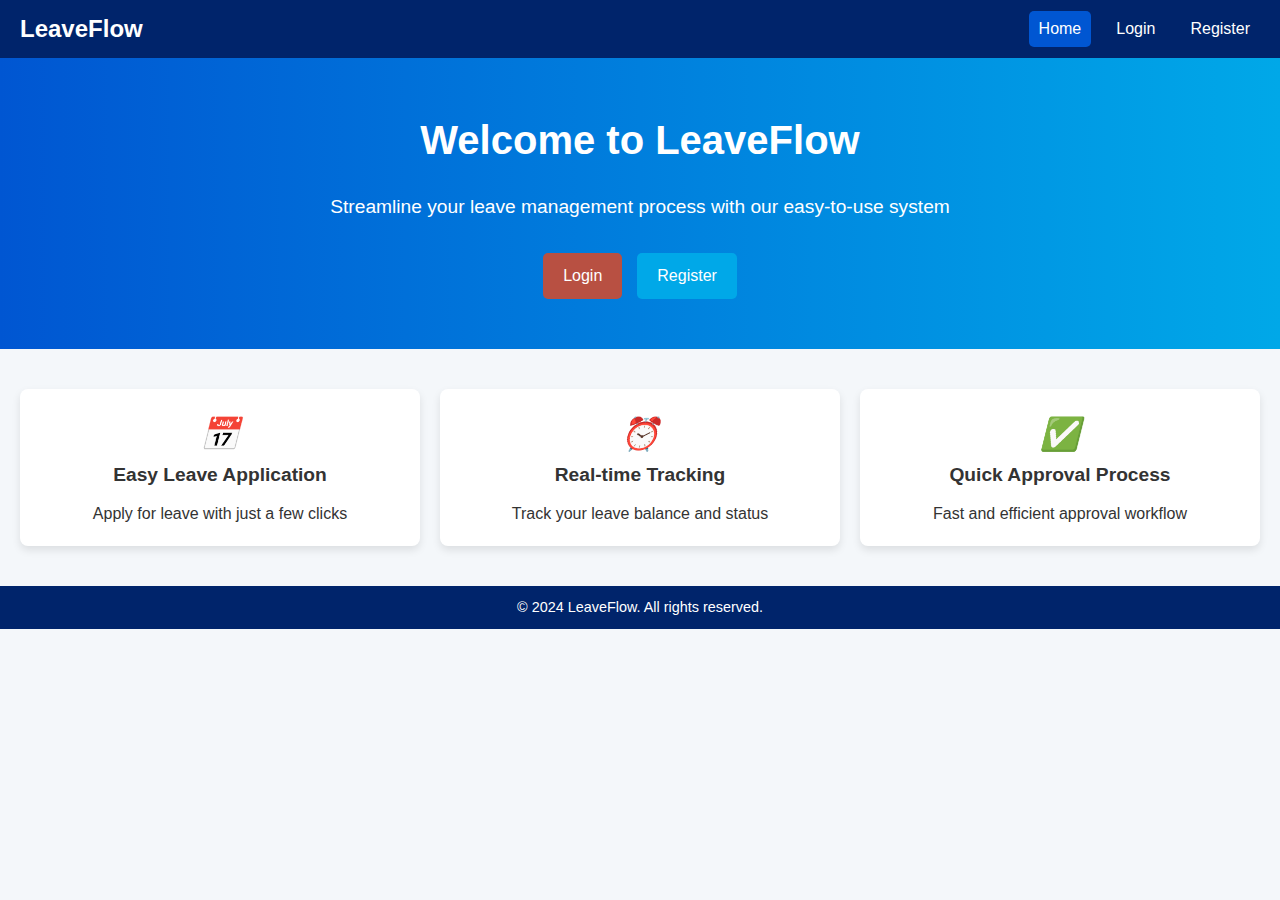
<file: employee leave management/index.html>
<!DOCTYPE html>
<html lang="en">
<head>
    <meta charset="UTF-8">
    <meta name="viewport" content="width=device-width, initial-scale=1.0">
    <title>LeaveFlow - Employee Leave Management</title>
    <style>
        /* Reset and Base Styles */
        * {
            margin: 0;
            padding: 0;
            box-sizing: border-box;
        }

        body {
            font-family: Arial, sans-serif;
            line-height: 1.6;
            background-color: #F4F7FA;
            color: #333;
        }

        /* Navbar Styles */
        .navbar {
            display: flex;
            justify-content: space-between;
            align-items: center;
            background-color: #00246B;
            padding: 10px 20px;
            color: white;
        }

        .nav-brand {
            font-size: 1.5rem;
            font-weight: bold;
        }

        .nav-menu {
            display: flex;
            gap: 15px;
        }

        .nav-menu a {
            color: white;
            text-decoration: none;
            font-size: 1rem;
            padding: 5px 10px;
        }

        .nav-menu a.active, .nav-menu a:hover {
            background-color: #0056D2;
            border-radius: 5px;
        }

        /* Hero Section */
        .hero {
            text-align: center;
            padding: 50px 20px;
            background: linear-gradient(90deg, #0056D2, #00A8E8);
            color: white;
        }

        .hero-content h1 {
            font-size: 2.5rem;
            margin-bottom: 20px;
        }

        .hero-content p {
            font-size: 1.2rem;
            margin-bottom: 30px;
        }

        .cta-buttons {
            display: flex;
            gap: 15px;
            justify-content: center;
        }

        .btn {
            padding: 10px 20px;
            text-decoration: none;
            font-size: 1rem;
            border-radius: 5px;
            transition: background-color 0.3s ease, transform 0.2s;
        }

        .btn-primary {
            background-color: #B85042;
            color: white;
        }

        .btn-primary:hover {
            background-color: hsl(327, 100%, 41%);
        }

        .btn-secondary {
            background-color: #00A8E8;
            color: white;
        }

        .btn-secondary:hover {
            background-color: #0056D2;
        }

        /* Feature Grid */
        .feature-grid {
            display: grid;
            grid-template-columns: repeat(auto-fit, minmax(250px, 1fr));
            gap: 20px;
            padding: 40px 20px;
            text-align: center;
            background-color: #F4F7FA;
        }

        .feature-card {
            background-color: white;
            padding: 20px;
            border-radius: 8px;
            box-shadow: 0 4px 8px rgba(0, 0, 0, 0.1);
        }

        .feature-card i {
            font-size: 2rem;
            color: #0056D2;
            margin-bottom: 15px;
        }

        .feature-card h3 {
            font-size: 1.2rem;
            margin-bottom: 10px;
        }

        /* Footer */
        footer {
            text-align: center;
            padding: 10px 20px;
            background-color: #00246B;
            color: white;
            font-size: 0.9rem;
        }

        footer p {
            margin: 0;
        }
    </style>
</head>
<body>
    <nav class="navbar">
        <div class="nav-brand">LeaveFlow</div>
        <div class="nav-menu">
            <a href="index.html" class="active">Home</a>
            <a href="login.html">Login</a>
            <a href="registration.html">Register</a>
        </div>
    </nav>

    <main class="hero">
        <div class="hero-content">
            <h1>Welcome to LeaveFlow</h1>
            <p>Streamline your leave management process with our easy-to-use system</p>
            <div class="cta-buttons">
                <a href="login.html" class="btn btn-primary">Login</a>
                <a href="registration.html" class="btn btn-secondary">Register</a>
            </div>
        </div>
    </main>

    <section class="feature-grid">
        <div class="feature-card">
            <i class="icon-calendar">📅</i>
            <h3>Easy Leave Application</h3>
            <p>Apply for leave with just a few clicks</p>
        </div>
        <div class="feature-card">
            <i class="icon-clock">⏰</i>
            <h3>Real-time Tracking</h3>
            <p>Track your leave balance and status</p>
        </div>
        <div class="feature-card">
            <i class="icon-check">✅</i>
            <h3>Quick Approval Process</h3>
            <p>Fast and efficient approval workflow</p>
        </div>
    </section>

    <footer>
        <p>&copy; 2024 LeaveFlow. All rights reserved.</p>
    </footer>
</body>
</html>
</file>
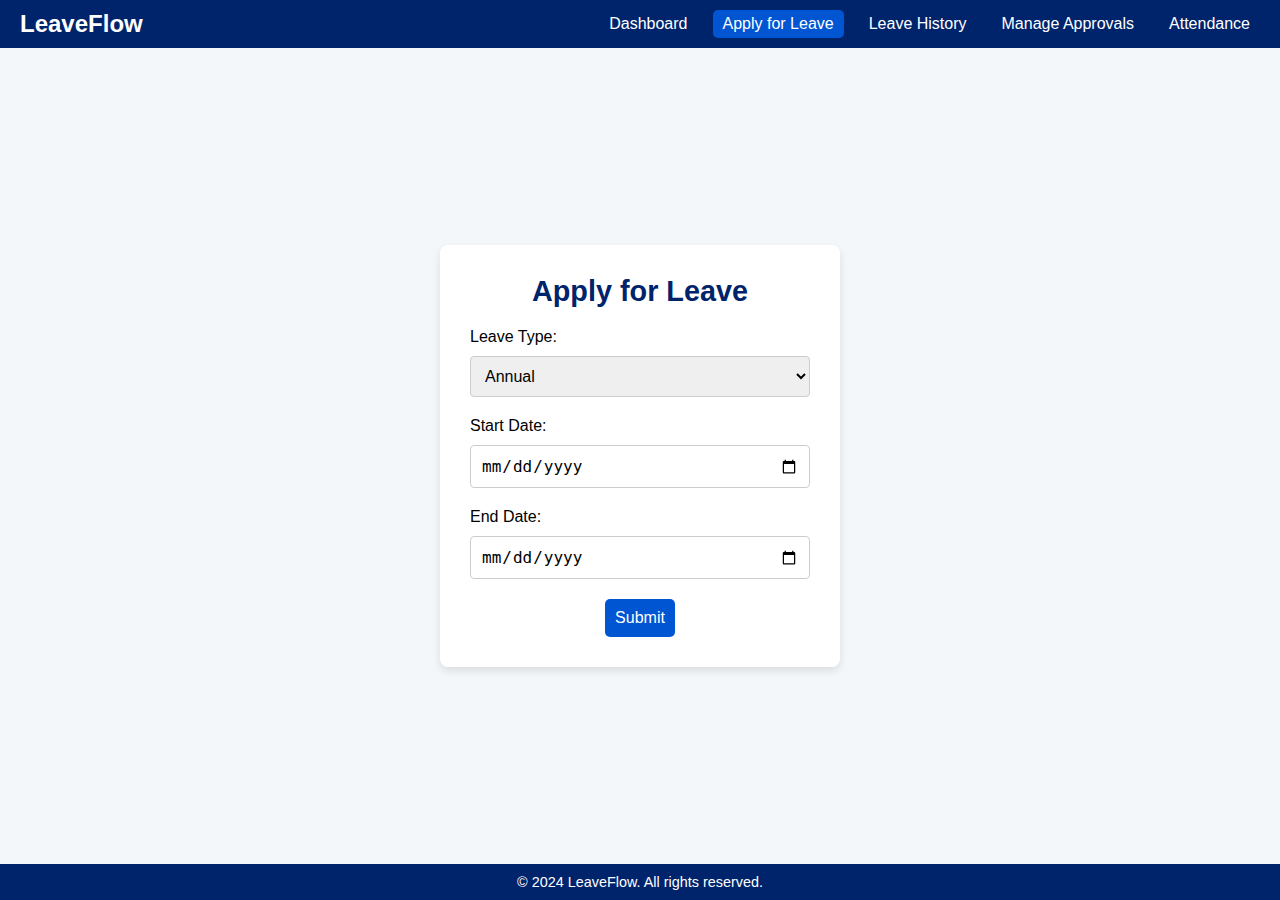
<file: employee leave management/apply-leave.html>
<!DOCTYPE html>
<html lang="en">
<head>
    <meta charset="UTF-8">
    <meta name="viewport" content="width=device-width, initial-scale=1.0">
    <title>Apply Leave</title>
    <style>
        /* Reset and Base Styles */
        * {   
            margin: 0;
            padding: 0;
            box-sizing: border-box;
        }

        body {
            font-family: Arial, sans-serif;
            background-color: #F4F7FA;
            display: flex;
            flex-direction: column;
            min-height: 100vh;
        }

        /* Navbar Styles */
        .navbar {
            display: flex;
            justify-content: space-between;
            align-items: center;
            background-color: #00246B;
            color: white;
            padding: 10px 20px;
        }

        .nav-brand {
            font-size: 1.5rem;
            font-weight: bold;
        }

        .nav-menu {
            display: flex;
            gap: 15px;
        }

        .nav-menu a {
            color: white;
            text-decoration: none;
            padding: 5px 10px;
        }

        .nav-menu a.active, .nav-menu a:hover {
            background-color: #0056D2;
            border-radius: 5px;
        }

        /* Apply Leave Form Styles */
        main {
            flex: 1;
            display: flex;
            justify-content: center;
            align-items: center;
            padding: 20px;
        }

        form {
            background: white;
            padding: 30px;
            border-radius: 8px;
            box-shadow: 0 4px 8px rgba(0, 0, 0, 0.1);
            width: 100%;
            max-width: 400px;
            text-align: center;
        }

        form h2 {
            font-size: 1.8rem;
            margin-bottom: 20px;
            color: #00246B;
        }

        label {
            display: block;
            margin-bottom: 10px;
            font-size: 1rem;
            text-align: left;
        }

        select, input {
            width: 100%;
            padding: 10px;
            margin-bottom: 20px;
            border: 1px solid #ccc;
            border-radius: 4px;
            font-size: 1rem;
        }

        button {
            padding: 10px;
            font-size: 1rem;
            color: white;
            background-color: #0056D2;
            border: none;
            border-radius: 5px;
            cursor: pointer;
            transition: background-color 0.3s ease, transform 0.2s;
        }

        button:hover {
            background-color: #003a99;
            transform: scale(1.05);
        }

        /* Footer Styles */
        footer {
            text-align: center;
            padding: 10px 20px;
            background-color: #00246B;
            color: white;
            font-size: 0.9rem;
        }

        footer p {
            margin: 0;
        }
    </style>
</head>
<body>
    <header>
        <div class="navbar">
            <div class="nav-brand">LeaveFlow</div>
            <div class="nav-menu">
                <a href="dashboard.html">Dashboard</a>
                <a href="apply-leave.html" class="active">Apply for Leave</a>
                <a href="leave-history.html">Leave History</a>
                <a href="leave-approval.html">Manage Approvals</a>
                <a href="attendance.html">Attendance</a>
            </div>
        </div>
    </header>

    <main>
        <form id="applyLeaveForm">
            <h2>Apply for Leave</h2>
            <label for="leaveType">Leave Type:</label>
            <select id="leaveType" required>
                <option value="Annual">Annual</option>
                <option value="Sick">Sick</option>
                <option value="Casual">Casual</option>
            </select>

            <label for="startDate">Start Date:</label>
            <input type="date" id="startDate" required>

            <label for="endDate">End Date:</label>
            <input type="date" id="endDate" required>

            <button type="submit">Submit</button>
        </form>
    </main>

    <footer>
        <p>&copy; 2024 LeaveFlow. All rights reserved.</p>
    </footer>

    <script>
        document.getElementById("applyLeaveForm").addEventListener("submit", function(event) {
            event.preventDefault();
            
            // Fetch leave type and dates
            const leaveType = document.getElementById("leaveType").value;
            const startDate = document.getElementById("startDate").value;
            const endDate = document.getElementById("endDate").value;

            // Check if leave is already applied
            const leaveRequests = JSON.parse(localStorage.getItem("leaveRequests")) || [];
            const alreadyApplied = leaveRequests.some(request => request.status === "Pending");

            if (alreadyApplied) {
                alert("You have already applied for leave. Please wait for approval before applying again.");
                return;  // Stop the form submission
            }

            // If not already applied, submit the new leave request
            leaveRequests.push({ leaveType, startDate, endDate, status: "Pending" });
            localStorage.setItem("leaveRequests", JSON.stringify(leaveRequests));
            alert("Leave request submitted!");
        });
    </script>
</body>
</html>
</file>
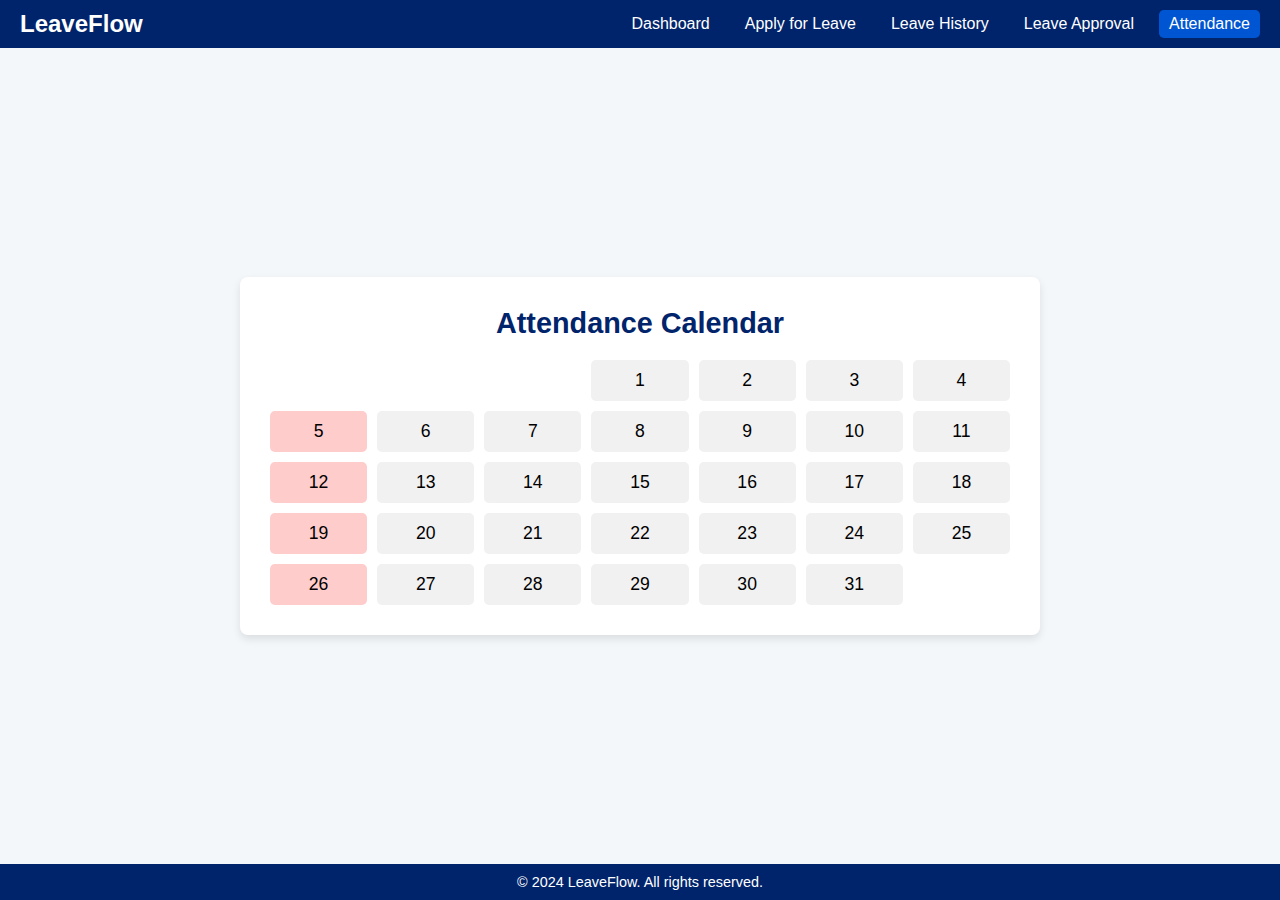
<file: employee leave management/attendance.html>
<!DOCTYPE html>
<html lang="en">
<head>
    <meta charset="UTF-8">
    <meta name="viewport" content="width=device-width, initial-scale=1.0">
    <title>Attendance</title>
    <style>

        * {
            margin: 0;
            padding: 0;
            box-sizing: border-box;
        }

        body {
            font-family: Arial, sans-serif;
            background-color: #F4F7FA;
            display: flex;
            flex-direction: column;
            min-height: 100vh;
        }

   
        .navbar {
            display: flex;
            justify-content: space-between;
            align-items: center;
            background-color: #00246B;
            color: white;
            padding: 10px 20px;
        }

        .nav-brand {
            font-size: 1.5rem;
            font-weight: bold;
        }

        .nav-menu {
            display: flex;
            gap: 15px;
        }

        .nav-menu a {
            color: white;
            text-decoration: none;
            padding: 5px 10px;
        }

        .nav-menu a.active, .nav-menu a:hover {
            background-color: #0056D2;
            border-radius: 5px;
        }

  
        main {
            flex: 1;
            display: flex;
            justify-content: center;
            align-items: center;
            padding: 20px;
        }

        .calendar-container {
            background: white;
            padding: 30px;
            border-radius: 8px;
            box-shadow: 0 4px 8px rgba(0, 0, 0, 0.1);
            width: 100%;
            max-width: 800px;
            text-align: center;
        }

        .calendar-container h2 {
            font-size: 1.8rem;
            margin-bottom: 20px;
            color: #00246B;
        }

        .calendar {
            display: grid;
            grid-template-columns: repeat(7, 1fr);
            grid-gap: 10px;
            margin-top: 20px;
            font-size: 1.1rem;
        }

        .calendar div {
            padding: 10px;
            border-radius: 5px;
            text-align: center;
            background-color: #f1f1f1;
            cursor: pointer;
        }

        .calendar div.sunday {
            background-color: #ffcccc; /* Highlight Sundays */
        }

        .calendar div.leave-taken {
            background-color: #80C7E4; /* Leave days marked */
            color: white;
            font-weight: bold;
        }

        .calendar div.empty {
            background-color: transparent;
            cursor: default;
        }

        .calendar div:hover:not(.empty):not(.sunday) {
            background-color: #ddd;
        }

        footer {
            text-align: center;
            padding: 10px 20px;
            background-color: #00246B;
            color: white;
            font-size: 0.9rem;
        }

        footer p {
            margin: 0;
        }
    </style>
</head>
<body>
    <header>
        <div class="navbar">
            <div class="nav-brand">LeaveFlow</div>
            <div class="nav-menu">
                <a href="dashboard.html">Dashboard</a>
                <a href="apply-leave.html">Apply for Leave</a>
                <a href="leave-history.html">Leave History</a>
                <a href="leave-approval.html">Leave Approval</a>
                <a href="attendance.html" class="active">Attendance</a>
             
            </div>
        </div>
    </header>

    <main>
        <div class="calendar-container">
            <h2>Attendance Calendar</h2>
            <div id="calendar" class="calendar">
                <!-- Calendar Days will be generated here -->
            </div>
        </div>
    </main>

    <footer>
        <p>&copy; 2024 LeaveFlow. All rights reserved.</p>
    </footer>

    <script>
        // Generate Calendar for the current month and highlight Sundays and leave days
        function generateCalendar() {
            const currentDate = new Date();
            const month = currentDate.getMonth(); // Current month
            const year = currentDate.getFullYear(); // Current year

            // Find the first day of the month and number of days in the month
            const firstDay = new Date(year, month, 1);
            const lastDay = new Date(year, month + 1, 0);
            const daysInMonth = lastDay.getDate();
            const startDay = firstDay.getDay(); // Day of the week (0 = Sunday, 1 = Monday, ..., 6 = Saturday)

            const leaveRequests = JSON.parse(localStorage.getItem("leaveRequests")) || [];
            const leaveDates = leaveRequests.map(request => {
                const start = new Date(request.startDate);
                const end = new Date(request.endDate);
                const dates = [];
                for (let d = start; d <= end; d.setDate(d.getDate() + 1)) {
                    dates.push(new Date(d));
                }
                return dates;
            }).flat();

            const calendar = document.getElementById('calendar');
            calendar.innerHTML = ''; // Clear previous calendar content

            // Fill empty spaces before the 1st day
            for (let i = 0; i < startDay; i++) {
                const emptyCell = document.createElement('div');
                emptyCell.classList.add('empty');
                calendar.appendChild(emptyCell);
            }

            // Fill calendar days
            for (let day = 1; day <= daysInMonth; day++) {
                const currentDay = new Date(year, month, day);
                const dayOfWeek = currentDay.getDay();
                const dayDiv = document.createElement('div');

                // Highlight Sundays as holidays
                if (dayOfWeek === 0) {
                    dayDiv.classList.add('sunday');
                }

                // Mark the leave taken days
                if (leaveDates.some(date => date.getDate() === currentDay.getDate() && date.getMonth() === currentDay.getMonth())) {
                    dayDiv.classList.add('leave-taken');
                }

                // Add day number
                dayDiv.textContent = day;
                calendar.appendChild(dayDiv);
            }
        }

        // Initialize calendar on page load
        window.onload = generateCalendar;
    </script>
</body>
</html>
</file>
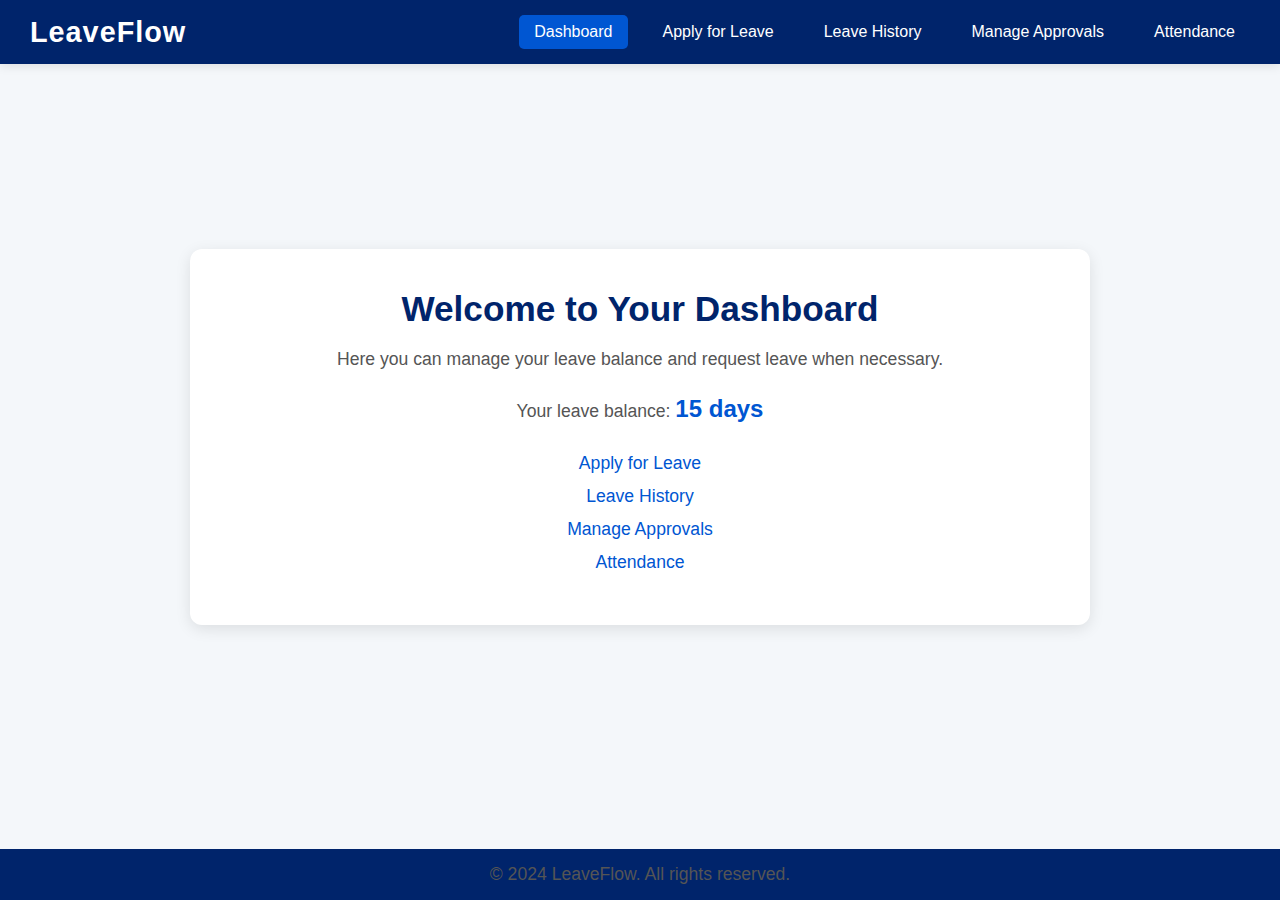
<file: employee leave management/dashboard.html>
<!DOCTYPE html>
<html lang="en">
<head>
    <meta charset="UTF-8">
    <meta name="viewport" content="width=device-width, initial-scale=1.0">
    <title>Leave Management System</title>
    <style>
        /* Reset and Base Styles */
        * {
            margin: 0;
            padding: 0;
            box-sizing: border-box;
        }

        body {
            font-family: 'Segoe UI', Tahoma, Geneva, Verdana, sans-serif;
            background-color: #F4F7FA;
            display: flex;
            flex-direction: column;
            min-height: 100vh;
            color: #333;
        }

        /* Navbar Styles */
        .navbar {
            display: flex;
            justify-content: space-between;
            align-items: center;
            background-color: #00246B;
            color: white;
            padding: 15px 30px;
            box-shadow: 0 2px 10px rgba(0, 0, 0, 0.1);
        }

        .nav-brand {
            font-size: 1.8rem;
            font-weight: bold;
            letter-spacing: 1px;
        }

        .nav-menu {
            display: flex;
            gap: 20px;
        }

        .nav-menu a {
            color: white;
            text-decoration: none;
            padding: 8px 15px;
            border-radius: 5px;
            transition: background-color 0.3s ease;
        }

        .nav-menu a.active, .nav-menu a:hover {
            background-color: #0056D2;
            color: white;
        }

        /* Dashboard Content Styles */
        main {
            flex: 1;
            padding: 40px 20px;
            display: flex;
            justify-content: center;
            align-items: center;
        }

        #dashboard-content {
            background: white;
            padding: 40px;
            border-radius: 12px;
            box-shadow: 0 4px 15px rgba(0, 0, 0, 0.1);
            width: 100%;
            max-width: 900px;
            text-align: center;
        }

        h2 {
            font-size: 2.2rem;
            color: #00246B;
            margin-bottom: 20px;
        }

        p {
            font-size: 1.1rem;
            margin-bottom: 25px;
            color: #555;
        }

        #leaveBalance {
            font-size: 1.5rem;
            font-weight: bold;
            color: #0056D2;
        }

        nav ul {
            list-style: none;
            margin-top: 30px;
        }

        nav ul li {
            margin-bottom: 12px;
        }

        nav ul li a {
            text-decoration: none;
            color: #0056D2;
            font-size: 1.1rem;
            transition: color 0.3s ease, transform 0.3s ease;
        }

        nav ul li a:hover {
            color: #00246B;
            transform: translateX(5px);
        }

        /* Footer Styles */
        footer {
            text-align: center;
            padding: 15px 20px;
            background-color: #00246B;
            color: white;
            font-size: 0.9rem;
            margin-top: 40px;
        }

        footer p {
            margin: 0;
        }

        /* Responsive Styles */
        @media (max-width: 768px) {
            .navbar {
                flex-direction: column;
                align-items: flex-start;
            }

            .nav-menu {
                flex-direction: column;
                align-items: flex-start;
            }

            nav ul {
                padding-left: 20px;
            }

            #dashboard-content {
                padding: 30px;
                max-width: 100%;
            }

            h2 {
                font-size: 1.8rem;
            }
        }
    </style>
</head>
<body>
    <header>
        <div class="navbar">
            <div class="nav-brand">LeaveFlow</div>
            <div class="nav-menu">
                <a href="dashboard.html" class="active">Dashboard</a>
                <a href="apply-leave.html">Apply for Leave</a>
                <a href="leave-history.html">Leave History</a>
                <a href="leave-approval.html">Manage Approvals</a>
                <a href="attendance.html">Attendance</a>
            </div>
        </div>
    </header>

    <main>
        <section id="dashboard-content">
            <h2>Welcome to Your Dashboard</h2>
            <p>Here you can manage your leave balance and request leave when necessary.</p>
            <p>Your leave balance: <span id="leaveBalance">15 days</span></p>
            <nav>
                <ul>
                    <li><a href="apply-leave.html">Apply for Leave</a></li>
                    <li><a href="leave-history.html">Leave History</a></li>
                    <li><a href="leave-approval.html">Manage Approvals</a></li>
                    <li><a href="attendance.html">Attendance</a></li>
                </ul>
            </nav>
        </section>
    </main>

    <footer>
        <p>&copy; 2024 LeaveFlow. All rights reserved.</p>
    </footer>

    <script>
        // Fetch leave balance from localStorage
        const leaveBalance = JSON.parse(localStorage.getItem("leaveBalance")) || 15;
        document.getElementById("leaveBalance").textContent = `${leaveBalance} days`;
    </script>
</body>
</html>
</file>
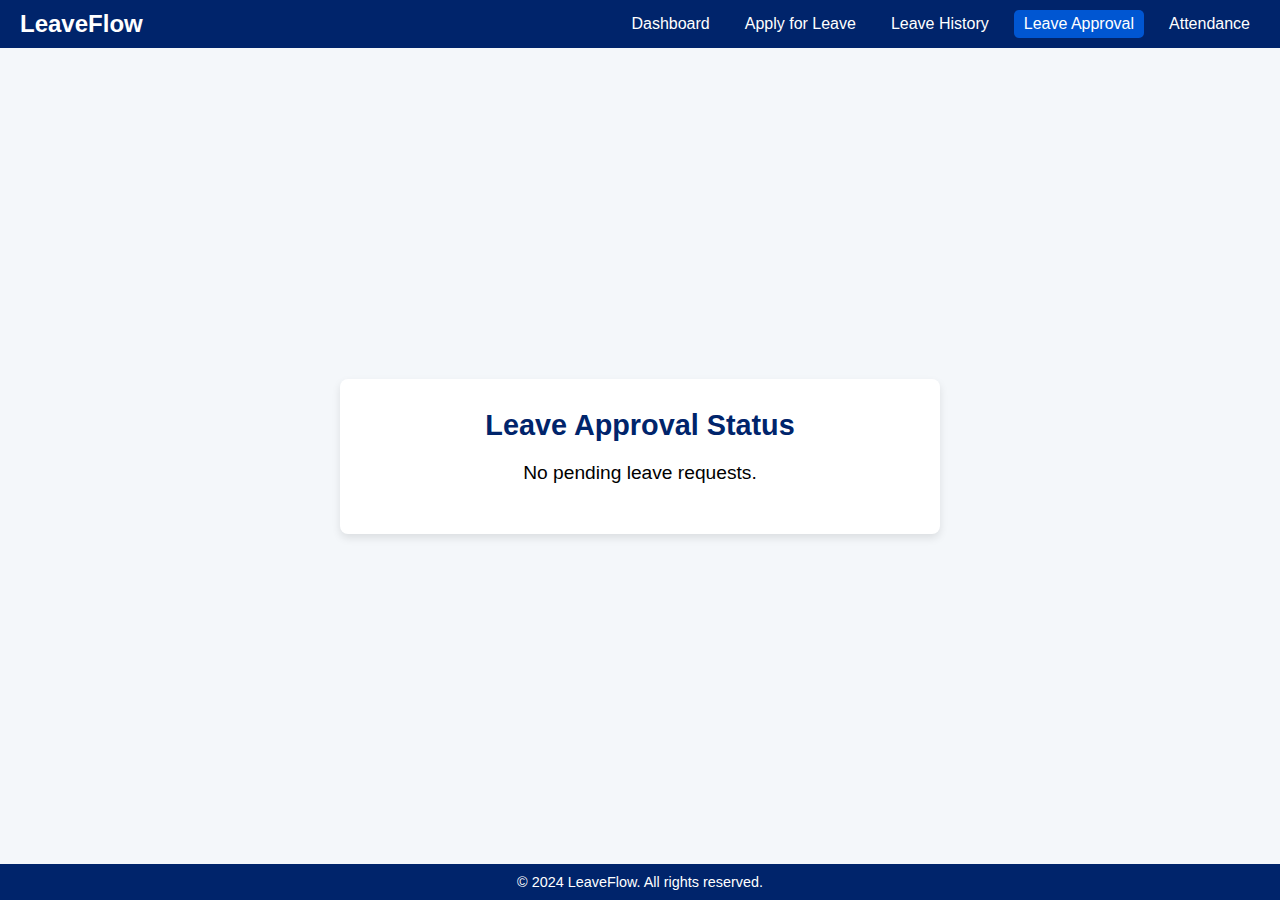
<file: employee leave management/leave-approval.html>
<!DOCTYPE html>
<html lang="en">
<head>
    <meta charset="UTF-8">
    <meta name="viewport" content="width=device-width, initial-scale=1.0">
    <title>Leave Approval</title>
    <style>
        /* Reset and Base Styles */
        * {
            margin: 0;
            padding: 0;
            box-sizing: border-box;
        }

        body {
            font-family: Arial, sans-serif;
            background-color: #F4F7FA;
            display: flex;
            flex-direction: column;
            min-height: 100vh;
        }

        /* Navbar Styles */
        .navbar {
            display: flex;
            justify-content: space-between;
            align-items: center;
            background-color: #00246B;
            color: white;
            padding: 10px 20px;
        }

        .nav-brand {
            font-size: 1.5rem;
            font-weight: bold;
        }

        .nav-menu {
            display: flex;
            gap: 15px;
        }

        .nav-menu a {
            color: white;
            text-decoration: none;
            padding: 5px 10px;
        }

        .nav-menu a.active, .nav-menu a:hover {
            background-color: #0056D2;
            border-radius: 5px;
        }

        /* Leave Approval Page Styles */
        main {
            flex: 1;
            display: flex;
            justify-content: center;
            align-items: center;
            padding: 20px;
        }

        .approval-card {
            background: white;
            padding: 30px;
            border-radius: 8px;
            box-shadow: 0 4px 8px rgba(0, 0, 0, 0.1);
            width: 100%;
            max-width: 600px;
            text-align: center;
        }

        .approval-card h2 {
            font-size: 1.8rem;
            margin-bottom: 20px;
            color: #00246B;
        }

        .approval-card p {
            font-size: 1.2rem;
            margin-bottom: 20px;
        }

        .approval-card .approval-details {
            font-size: 1.1rem;
            margin-top: 20px;
        }

        /* Footer Styles */
        footer {
            text-align: center;
            padding: 10px 20px;
            background-color: #00246B;
            color: white;
            font-size: 0.9rem;
        }

        footer p {
            margin: 0;
        }
    </style>
</head>
<body>
    <header>
        <div class="navbar">
            <div class="nav-brand">LeaveFlow</div>
            <div class="nav-menu">
                <a href="dashboard.html">Dashboard</a>
                <a href="apply-leave.html">Apply for Leave</a>
                <a href="leave-history.html">Leave History</a>
                <a href="leave-approval.html" class="active">Leave Approval</a>
                <a href="attendance.html">Attendance</a>
            </div>
        </div>
    </header>

    <main>
        <div class="approval-card">
            <h2>Leave Approval Status</h2>
            <div id="approvalStatus">
                <p>Loading approval details...</p>
            </div>
        </div>
    </main>

    <footer>
        <p>&copy; 2024 LeaveFlow. All rights reserved.</p>
    </footer>

    <script>
        // Function to check the leave approval status and update the UI
        function getLeaveApproval() {
            const leaveRequests = JSON.parse(localStorage.getItem("leaveRequests")) || [];
            const currentDate = new Date();

            // Find the most recent leave request that is still pending
            const pendingLeaveRequest = leaveRequests.find(request => request.status === "Pending");

            if (!pendingLeaveRequest) {
                document.getElementById("approvalStatus").innerHTML = `
                    <p>No pending leave requests.</p>
                `;
            } else {
                // Get leave type, start, and end dates
                const { leaveType, startDate, endDate } = pendingLeaveRequest;
                
              
                const approvalStatus = Math.random() > 0.5 ? 'Approved' : 'Denied'; // Simulate approval/denial

                // Update leave request status in localStorage
                pendingLeaveRequest.status = approvalStatus;
                localStorage.setItem("leaveRequests", JSON.stringify(leaveRequests));

                // Display the approval status
                document.getElementById("approvalStatus").innerHTML = `
                    <p>Leave Type: <strong>${leaveType}</strong></p>
                    <p>Leave Start Date: <strong>${startDate}</strong></p>
                    <p>Leave End Date: <strong>${endDate}</strong></p>
                    <p>Status: <strong>${approvalStatus}</strong></p>
                `;
            }
        }

        // Load leave approval status when the page loads
        window.onload = getLeaveApproval;
    </script>
</body>
</html>
</file>
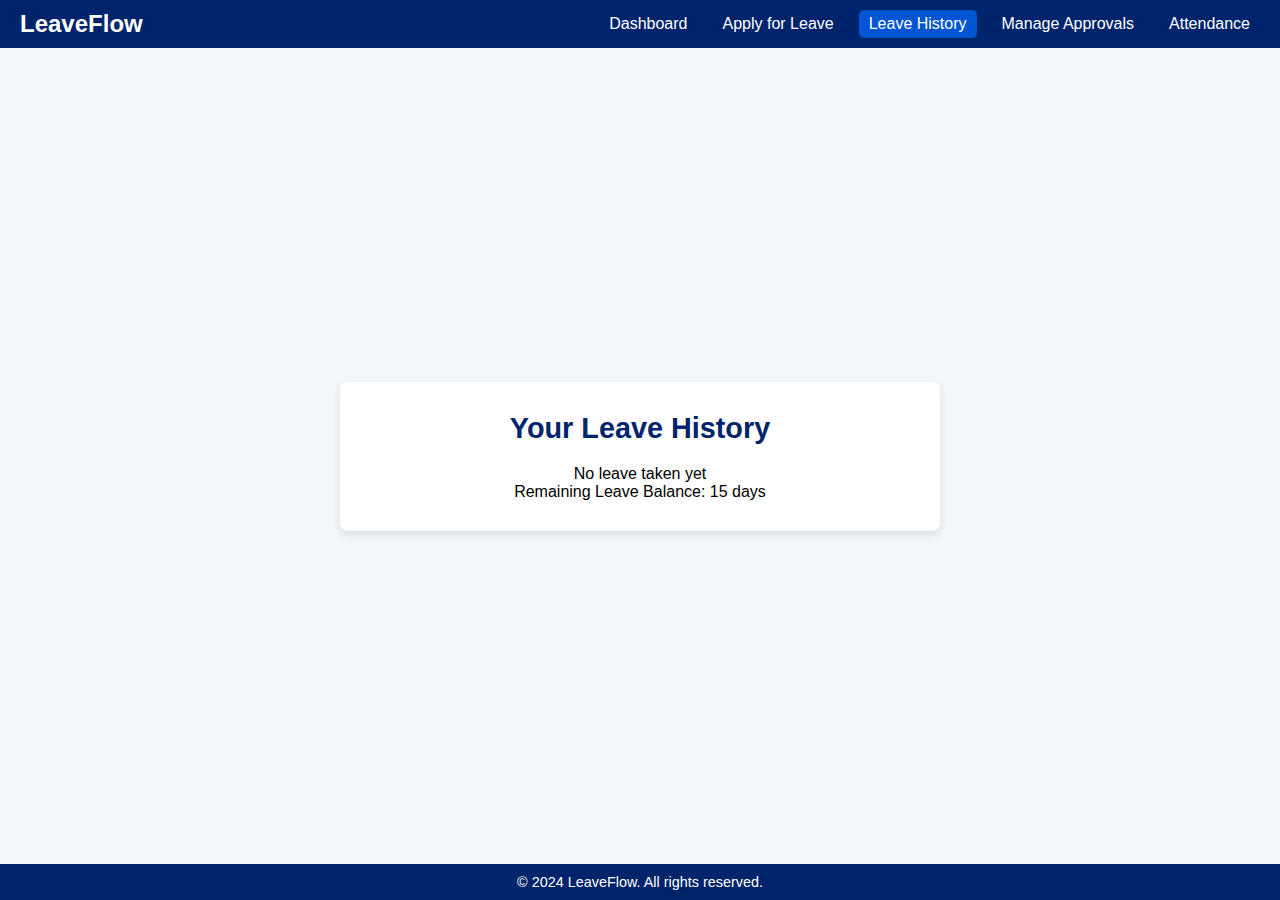
<file: employee leave management/leave-history.html>
<!DOCTYPE html>
<html lang="en">
<head>
    <meta charset="UTF-8">
    <meta name="viewport" content="width=device-width, initial-scale=1.0">
    <title>Leave History</title>
    <style>
        /* Reset and Base Styles */
        * {
            margin: 0;
            padding: 0;
            box-sizing: border-box;
        }

        body {
            font-family: Arial, sans-serif;
            background-color: #F4F7FA;
            display: flex;
            flex-direction: column;
            min-height: 100vh;
        }

        /* Navbar Styles */
        .navbar {
            display: flex;
            justify-content: space-between;
            align-items: center;
            background-color: #00246B;
            color: white;
            padding: 10px 20px;
        }

        .nav-brand {
            font-size: 1.5rem;
            font-weight: bold;
        }

        .nav-menu {
            display: flex;
            gap: 15px;
        }

        .nav-menu a {
            color: white;
            text-decoration: none;
            padding: 5px 10px;
        }

        .nav-menu a.active, .nav-menu a:hover {
            background-color: #0056D2;
            border-radius: 5px;
        }

        /* Leave History Page Styles */
        main {
            flex: 1;
            display: flex;
            justify-content: center;
            align-items: center;
            padding: 20px;
        }

        .history-card {
            background: white;
            padding: 30px;
            border-radius: 8px;
            box-shadow: 0 4px 8px rgba(0, 0, 0, 0.1);
            width: 100%;
            max-width: 600px;
            text-align: center;
        }

        .history-card h2 {
            font-size: 1.8rem;
            margin-bottom: 20px;
            color: #00246B;
        }

        .history-table {
            width: 100%;
            margin-top: 20px;
            border-collapse: collapse;
        }

        .history-table th, .history-table td {
            padding: 12px;
            border: 1px solid #ddd;
            text-align: left;
        }

        .history-table th {
            background-color: #0056D2;
            color: white;
        }

        .history-table tr:nth-child(even) {
            background-color: #f2f2f2;
        }

        .history-table td {
            font-size: 1rem;
        }

        /* Footer Styles */
        footer {
            text-align: center;
            padding: 10px 20px;
            background-color: #00246B;
            color: white;
            font-size: 0.9rem;
        }

        footer p {
            margin: 0;
        }
    </style>
</head>
<body>
    <header>
        <div class="navbar">
            <div class="nav-brand">LeaveFlow</div>
            <div class="nav-menu">
                <a href="dashboard.html">Dashboard</a>
                <a href="apply-leave.html">Apply for Leave</a>
                <a href="leave-history.html" class="active">Leave History</a>
                <a href="leave-approval.html">Manage Approvals</a>
                <a href="attendance.html">Attendance</a>
        
            </div>
        </div>
    </header>

    <main>
        <div class="history-card">
            <h2>Your Leave History</h2>
            <div id="leaveHistory">
                <p>No leave taken yet</p>
            </div>
        </div>
    </main>

    <footer>
        <p>&copy; 2024 LeaveFlow. All rights reserved.</p>
    </footer>

    <script>
        // Function to check the leave history and update UI
        function getLeaveHistory() {
            const leaveRequests = JSON.parse(localStorage.getItem("leaveRequests")) || [];
            const leaveBalance = JSON.parse(localStorage.getItem("leaveBalance")) || 15;
            const currentDate = new Date();
            let leaveTaken = 0;

            let leaveHistoryContent = '';

            // Check if any leave has been taken within the last 15 days
            const recentLeaveRequests = leaveRequests.filter(request => {
                const leaveStartDate = new Date(request.startDate);
                const leaveEndDate = new Date(request.endDate);
                const daysDifference = (currentDate - leaveStartDate) / (1000 * 3600 * 24);

                // Only include leaves within the last 15 days
                return daysDifference <= 15;
            });

            if (recentLeaveRequests.length === 0) {
                leaveHistoryContent = '<p>No leave taken yet</p>';
            } else {
                let tableContent = `
                    <table class="history-table">
                        <thead>
                            <tr>
                                <th>Leave Type</th>
                                <th>Start Date</th>
                                <th>End Date</th>
                                <th>Status</th>
                            </tr>
                        </thead>
                        <tbody>
                `;

                recentLeaveRequests.forEach(request => {
                    tableContent += `
                        <tr>
                            <td>${request.leaveType}</td>
                            <td>${request.startDate}</td>
                            <td>${request.endDate}</td>
                            <td>${request.status}</td>
                        </tr>
                    `;
                });

                tableContent += '</tbody></table>';
                leaveHistoryContent = tableContent;
            }

            // Calculate remaining leave balance
            const remainingLeave = leaveBalance - recentLeaveRequests.length;

            // Display leave history and balance
            document.getElementById("leaveHistory").innerHTML = `
                ${leaveHistoryContent}
                <p>Remaining Leave Balance: ${remainingLeave} days</p>
            `;
        }

        // Load leave history when the page loads
        window.onload = getLeaveHistory;
    </script>
</body>
</html>
</file>
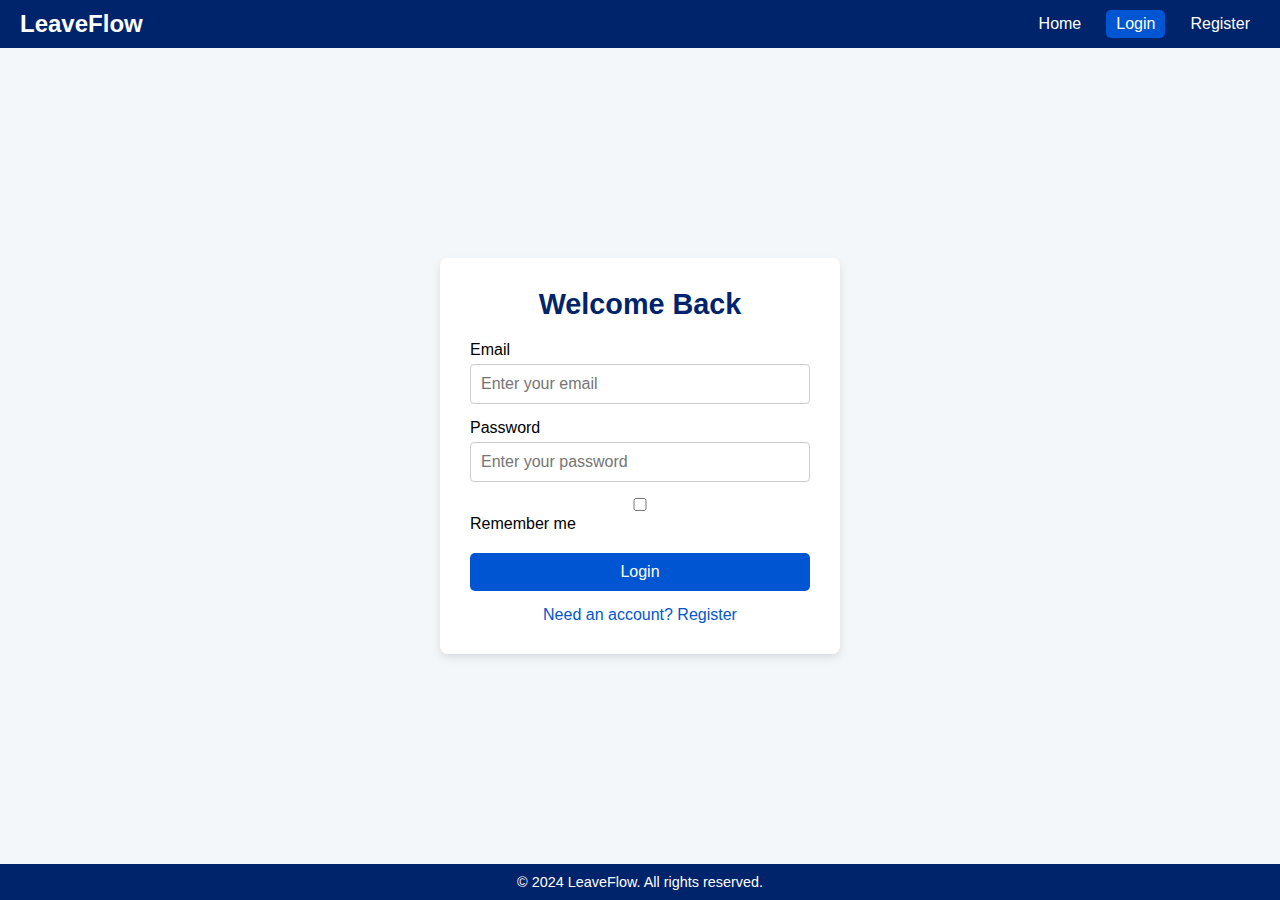
<file: employee leave management/login.html>
<!DOCTYPE html>
<html lang="en">
<head>
    <meta charset="UTF-8">
    <meta name="viewport" content="width=device-width, initial-scale=1.0">
    <title>Login - LeaveFlow</title>
    <style>
        /* Reset and Base Styles */
        * {
            margin: 0;
            padding: 0;
            box-sizing: border-box;
        }

        body {
            font-family: Arial, sans-serif;
            background-color: #F4F7FA;
            display: flex;
            flex-direction: column;
            min-height: 100vh;
        }

        /* Navbar Styles */
        .navbar {
            display: flex;
            justify-content: space-between;
            align-items: center;
            background-color: #00246B;
            color: white;
            padding: 10px 20px;
        }

        .nav-brand {
            font-size: 1.5rem;
            font-weight: bold;
        }

        .nav-menu {
            display: flex;
            gap: 15px;
        }

        .nav-menu a {
            color: white;
            text-decoration: none;
            padding: 5px 10px;
        }

        .nav-menu a.active, .nav-menu a:hover {
            background-color: #0056D2;
            border-radius: 5px;
        }

        /* Login Page Styles */
        .auth-container {
            flex: 1;
            display: flex;
            justify-content: center;
            align-items: center;
            padding: 20px;
        }

        .auth-card {
            background: white;
            padding: 30px;
            border-radius: 8px;
            box-shadow: 0 4px 8px rgba(0, 0, 0, 0.1);
            width: 100%;
            max-width: 400px;
            text-align: center;
        }

        .auth-card h2 {
            font-size: 1.8rem;
            margin-bottom: 20px;
            color: #00246B;
        }

        .auth-form {
            display: flex;
            flex-direction: column;
        }

        .form-group {
            margin-bottom: 15px;
            text-align: left;
        }

        .form-group label {
            display: block;
            margin-bottom: 5px;
            font-size: 1rem;
        }

        .form-group input {
            width: 100%;
            padding: 10px;
            border: 1px solid #ccc;
            border-radius: 4px;
            font-size: 1rem;
        }

        .checkbox-label {
            display: flex;
            align-items: center;
            gap: 10px;
            font-size: 0.9rem;
        }

        .btn {
            padding: 10px;
            font-size: 1rem;
            color: white;
            background-color: #0056D2;
            border: none;
            border-radius: 5px;
            cursor: pointer;
            transition: background-color 0.3s ease, transform 0.2s;
        }

        .btn:hover {
            background-color: #003a99;
            transform: scale(1.05);
        }

        .btn-block {
            width: 100%;
        }

        .auth-links {
            margin-top: 15px;
        }

        .auth-links a {
            text-decoration: none;
            color: #0056D2;
        }

        .auth-links a:hover {
            text-decoration: underline;
        }

        /* Footer */
        footer {
            text-align: center;
            padding: 10px 20px;
            background-color: #00246B;
            color: white;
            font-size: 0.9rem;
        }

        footer p {
            margin: 0;
        }
    </style>
</head>
<body>
    <nav class="navbar">
        <div class="nav-brand">LeaveFlow</div>
        <div class="nav-menu">
            <a href="index.html">Home</a>
            <a href="login.html" class="active">Login</a>
            <a href="registration.html">Register</a>
        </div>
    </nav>

    <main class="auth-container">
        <div class="auth-card">
            <h2>Welcome Back</h2>
            <form id="loginForm" class="auth-form">
                <div class="form-group">
                    <label for="email">Email</label>
                    <input type="email" id="email" name="email" placeholder="Enter your email" required>
                </div>
                <div class="form-group">
                    <label for="password">Password</label>
                    <input type="password" id="password" name="password" placeholder="Enter your password" required>
                </div>
                <div class="form-group">
                    <label class="checkbox-label">
                        <input type="checkbox" name="remember"> Remember me
                    </label>
                </div>
                <button type="submit" class="btn btn-primary btn-block">Login</button>
            </form>
            <p class="auth-links">
                <a href="registration.html">Need an account? Register</a>
            </p>
        </div>
    </main>

    <footer>
        <p>&copy; 2024 LeaveFlow. All rights reserved.</p>
    </footer>

    <script>
        document.getElementById("loginForm").addEventListener("submit", function(event) {
            event.preventDefault();

            const email = document.getElementById("email").value.trim();
            const password = document.getElementById("password").value;
            const users = JSON.parse(localStorage.getItem("users")) || [];
            const user = users.find(user => user.email === email && user.password === password);

            if (user) {
                alert("Login successful!");
                window.location.href = "dashboard.html";  // Redirect to dashboard
            } else {
                alert("Invalid credentials.");
            }
        });
    </script>
</body>
</html>
</file>
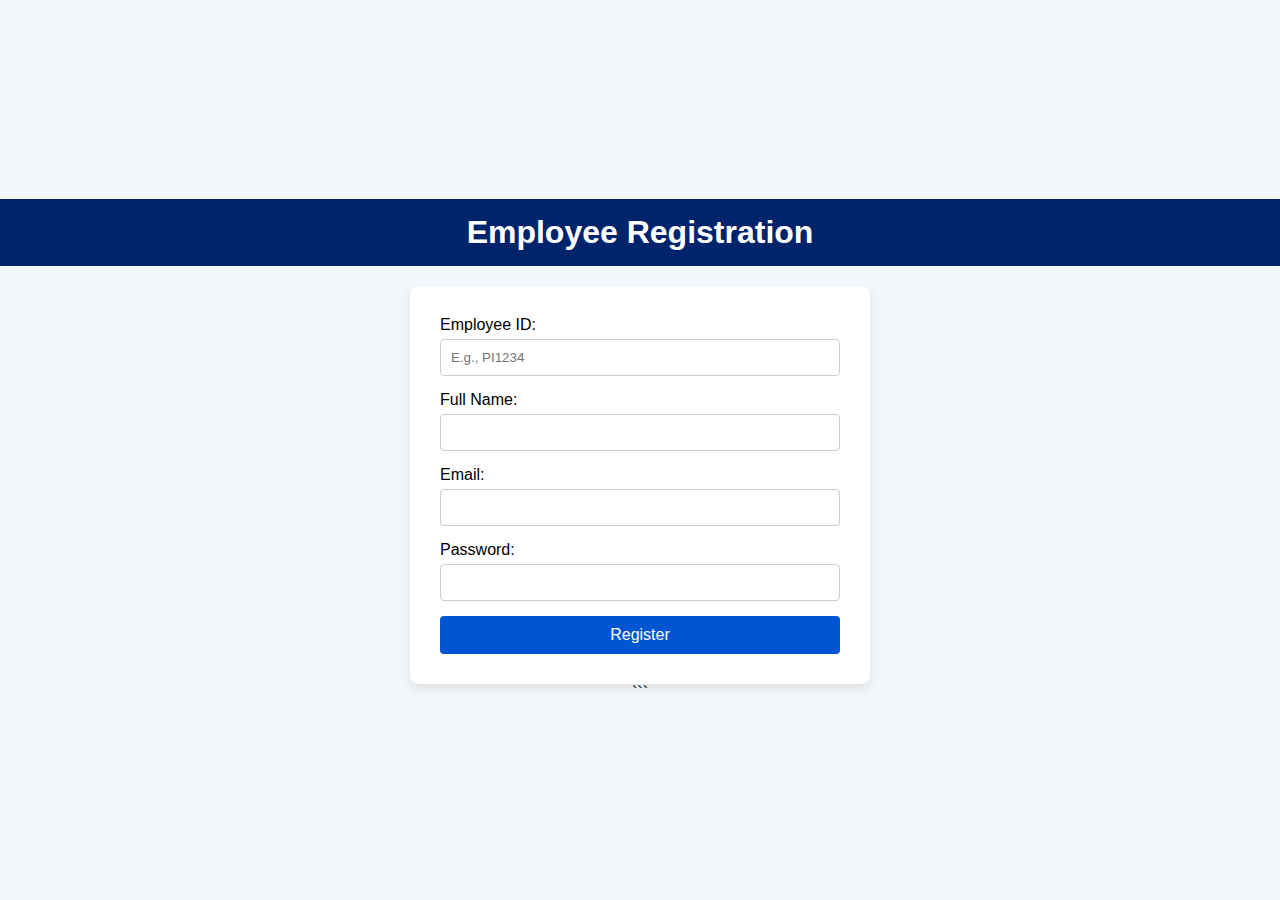
<file: employee leave management/registration.html>
<!DOCTYPE html>
<html lang="en">
<head>
  <meta charset="UTF-8">
  <meta name="viewport" content="width=device-width, initial-scale=1.0">
  <title>Registration - LeaveFlow</title>
  <style>
    body {
      font-family: Arial, sans-serif;
      background-color: #F4F7FA;
      margin: 0;
      padding: 0;
      display: flex;
      flex-direction: column;
      justify-content: center;
      align-items: center;
      height: 100vh;
    }

    header {
      text-align: center;
      background-color: #00246B;
      color: white;
      width: 100%;
      padding: 15px 0;
      margin-bottom: 20px;
    }

    header h1 {
      font-size: 2rem;
      margin: 0;
    }

    main {
      background-color: white;
      padding: 30px;
      border-radius: 8px;
      box-shadow: 0 4px 8px rgba(0, 0, 0, 0.1);
      width: 100%;
      max-width: 400px;
    }

    form {
      display: flex;
      flex-direction: column;
    }

    label {
      margin-bottom: 5px;
      font-size: 1rem;
    }

    input {
      padding: 10px;
      margin-bottom: 15px;
      border: 1px solid #ccc;
      border-radius: 4px;
    }

    button {
      padding: 10px;
      background-color: #0056D2;
      color: white;
      border: none;
      border-radius: 4px;
      cursor: pointer;
      font-size: 1rem;
      transition: background-color 0.3s ease;
    }

    button:hover {
      background-color: #003a99;
    }

    .error {
      color: red;
      font-size: 0.9rem;
      margin-top: -10px;
      margin-bottom: 10px;
    }
  </style>
</head>
<body>
  <header>
    <h1>Employee Registration</h1>
  </header>
  <main>
    <form id="registrationForm">
      <label for="empId">Employee ID:</label>
      <input type="text" id="empId" name="empId" placeholder="E.g., PI1234" required>
      <span class="error" id="empIdError"></span>
      
      <label for="name">Full Name:</label>
      <input type="text" id="name" name="name" required>
      <span class="error" id="nameError"></span>

      <label for="email">Email:</label>
      <input type="email" id="email" name="email" required>
      <span class="error" id="emailError"></span>

      <label for="password">Password:</label>
      <input type="password" id="password" name="password" required>
      <span class="error" id="passwordError"></span>
      
      <button type="submit">Register</button>
    </form>
  </main>

  <script>
    document.getElementById("registrationForm").addEventListener("submit", function(event) {
      event.preventDefault();

      // Clear previous errors
      document.getElementById("empIdError").textContent = "";
      document.getElementById("nameError").textContent = "";
      document.getElementById("emailError").textContent = "";
      document.getElementById("passwordError").textContent = "";

      // Validate fields
      const empId = document.getElementById("empId").value.trim();
      const name = document.getElementById("name").value.trim();
      const email = document.getElementById("email").value.trim();
      const password = document.getElementById("password").value;

      let isValid = true;

      // Employee ID Validation
      if (!/^PI\d{4}$/.test(empId)) {
        document.getElementById("empIdError").textContent = "Employee ID must start with 'PI' followed by 4 digits.";
        isValid = false;
      }

      // Name Validation
      if (!/^[A-Za-z\s]+$/.test(name)) {
        document.getElementById("nameError").textContent = "Name should only contain letters.";
        isValid = false;
      }

      // Email Validation
      if (!/^[\w.+-]+@(gmail\.com|yahoo\.com|outlook\.com)$/.test(email)) {
        document.getElementById("emailError").textContent = "Email must be a valid Gmail, Yahoo, or Outlook address.";
        isValid = false;
      }

      // Password Validation
      if (!/^(?=.*[a-z])(?=.*[A-Z])(?=.*\W).{8,}$/.test(password)) {
        document.getElementById("passwordError").textContent = 
          "Password must be at least 8 characters long, include an uppercase letter, a lowercase letter, and a special character.";
        isValid = false;
      }

      // If valid, store in localStorage
      if (isValid) {
        const user = { empId, name, email, password };
        const users = JSON.parse(localStorage.getItem("users")) || [];
        users.push(user);
        localStorage.setItem("users", JSON.stringify(users));

        alert("Registration successful!");
        window.location.href = "login.html"; // Redirect to login
      }
    });
  </script>
</body>
</html>
```
</file>
